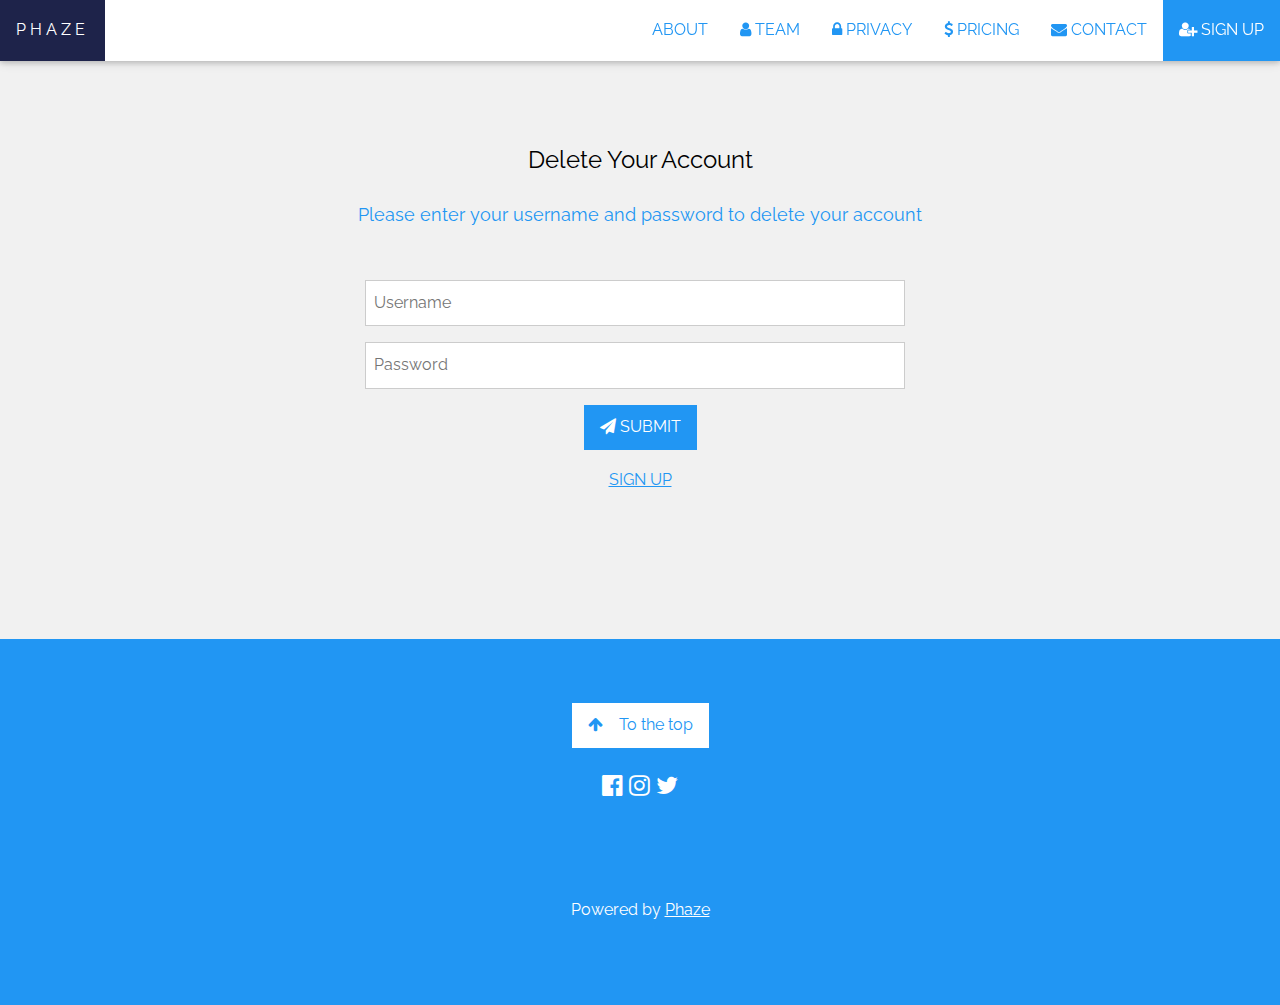
<file: website/templates/delete_page.html>
<!DOCTYPE html>
<html lang="en">

<title>Phaze Login</title>

<meta charset="UTF-8">
<meta name="viewport" content="width=device-width, initial-scale=1">
<link rel="stylesheet" href="https://www.w3schools.com/w3css/4/w3.css"> <!-- Style sheet for the W3css library -->
<link rel="stylesheet" href="https://fonts.googleapis.com/css?family=Raleway"> <!-- Style sheet for imported Google font 'Raleway' -->
<link rel="stylesheet" href="https://cdnjs.cloudflare.com/ajax/libs/font-awesome/4.7.0/css/font-awesome.min.css"> <!-- Style sheet for the the imported icons -->
<link rel="stylesheet"  type = "text/css" href="../static/style/style.css">
<link href="https://fonts.googleapis.com/icon?family=Material+Icons" rel="stylesheet"> <!-- Style sheet for the the imported icons from Google -->
<style>

/* Positions text input sections */
.container1 {
  padding-left: 28%;
  clear: both;
}

</style>

<body class="w3-content w3-white" style="max-width:100%;">
<!-- Navbar on big screen -->
<div class="w3-top">
  <div class="w3-bar w3-white w3-text-blue w3-card" id="myNavbar">

    <!-- Left-sided navbar links -->
    <a href="../../#home" class="w3-bar-item w3-button w3-hover-theme w3-wide">PHAZE</a>

    <!-- Right-sided navbar links -->
    <div class="w3-right w3-hide-small">
      <a href="../../#about" class="w3-bar-item w3-button w3-hover-theme1">ABOUT</a>
      <a href="../../#team" class="w3-bar-item w3-button w3-hover-theme2"><i class="fa fa-user"></i> TEAM</a>
      <a href="../../#privacy" class="w3-bar-item w3-button w3-hover-theme3"><i class="fa fa-lock"></i> PRIVACY</a>
      <a href="../../#pricing" class="w3-bar-item w3-button w3-hover-theme4"><i class="fa fa-usd"></i> PRICING</a>
      <a href="../../#contact" class="w3-bar-item w3-button w3-hover-theme5"><i class="fa fa-envelope"></i> CONTACT</a>
      <a href="/web_register" class="w3-bar-item w3-button w3-hover-opacity w3-hover-blue
      w3-hover-text-white w3-blue" style=""><i class="fa fa-user-plus"></i> SIGN UP</a>
    </div>

    <!-- Small screens will be replaced with a menu icon -->
    <a href="javascript:void(0)" class="w3-bar-item w3-button w3-right w3-hide-large w3-hover-blue w3-hide-medium" onclick="w3_open()">
      <i class="fa fa-bars"></i>
    </a>
  </div>
</div>

<!-- Sidebar menu when the mwnu icon is clicked -->
<nav class="w3-sidebar w3-bar-block w3-blue w3-card w3-animate-left w3-hide-medium w3-hide-large" style="display:none" id="mySidebar">
  <a href="javascript:void(0)" onclick="w3_close()" class="w3-bar-item w3-button w3-large w3-padding-16 w3-hover-theme">Close ×</a>
  <a href="../../#about" onclick="w3_close()" class="w3-bar-item w3-button w3-hover-theme1">ABOUT</a>
  <a href="../../#team" onclick="w3_close()" class="w3-bar-item w3-button w3-hover-theme2"><i class="fa fa-user"></i> TEAM</a>
  <a href="../../#privacy" onclick="w3_close()" class="w3-bar-item w3-button w3-hover-theme3"><i class="fa fa-lock"></i> PRIVACY</a>
  <a href="../../#pricing" onclick="w3_close()" class="w3-bar-item w3-button w3-hover-theme4"><i class="fa fa-usd"></i> PRICING</a>
  <a href="../../#contact" onclick="w3_close()" class="w3-bar-item w3-button w3-hover-theme5"><i class="fa fa-envelope"></i> CONTACT</a>
  <a href="/web_register" onclick="w3_close()" class="w3-bar-item w3-button w3-hover-theme5"><i class="fa fa-sign-in"></i> SIGN UP</a>
</nav>


</header>

<!-- Delete Section -->
<div class="w3-center w3-container w3-light-grey" style="padding:128px 16px" id="contact">

  <!-- Delete header -->
  <h3 class="w3-center">Delete Your Account</h3>

  <!-- Delete sub-heading -->
  <p class="w3-center w3-text-blue w3-large">Please enter your username and password to delete your account</p>
  <div style="margin-top:48px">

    <!-- Input form -->
    <div class="container1">
      <form action="" method="POST" >
        <p><input class="w3-input w3-border" style="width:60%" type="text" placeholder="Username" required name="Name"></p>
        <p><input type="password" class="w3-input w3-border" style="width:60%" type="text" placeholder="Password" name="Password"></p>
    </div>

        <!-- Submit button -->
        <button class="w3-button w3-button w3-hover-opacity w3-hover-blue w3-hover-text-white w3-blue" type="submit">
          <i class="fa fa-paper-plane"></i> SUBMIT
        </button>
        <p class="w3-text-blue w3-hover-text-black"><a href="/web_register">SIGN UP</a></p>
      </form>
  </div>
</div>

<!-- Footer -->
<footer class="w3-center w3-blue w3-padding-64">
  <!-- Back to the top button -->
  <a href=" " class="w3-button w3-white w3-text-blue"><i class="fa fa-arrow-up w3-margin-right"></i>To the top</a>

  <!-- Social media buttons -->
  <div class="w3-xlarge w3-section">
    <a href="https://www.facebook.com/"> <i class="fa fa-facebook-official w3-hover-opacity"></i></a>
    <a href="https://www.instagram.com/"><i class="fa fa-instagram w3-hover-opacity"></i></a>
    <a href="https://twitter.com/?lang=en"><i class="fa fa-twitter w3-hover-opacity"></i></a>
  </div>
  <br></br>

  <!-- Credit -->
  <p>Powered by <a href="../../#home" title="W3.CSS" target="_blank" class="w3-hover-text-green">Phaze</a></p>
</footer>

<script>
// Toggle between showing and hiding the sidebar when clicking the menu icon
var mySidebar = document.getElementById("mySidebar");
function w3_open() {
  if (mySidebar.style.display === 'block') {
    mySidebar.style.display = 'none';
  } else {
    mySidebar.style.display = 'block';
  }
}

// Close the sidebar with the close button
function w3_close() {
    mySidebar.style.display = "none";
}
</script>


</body>
</html>
</file>
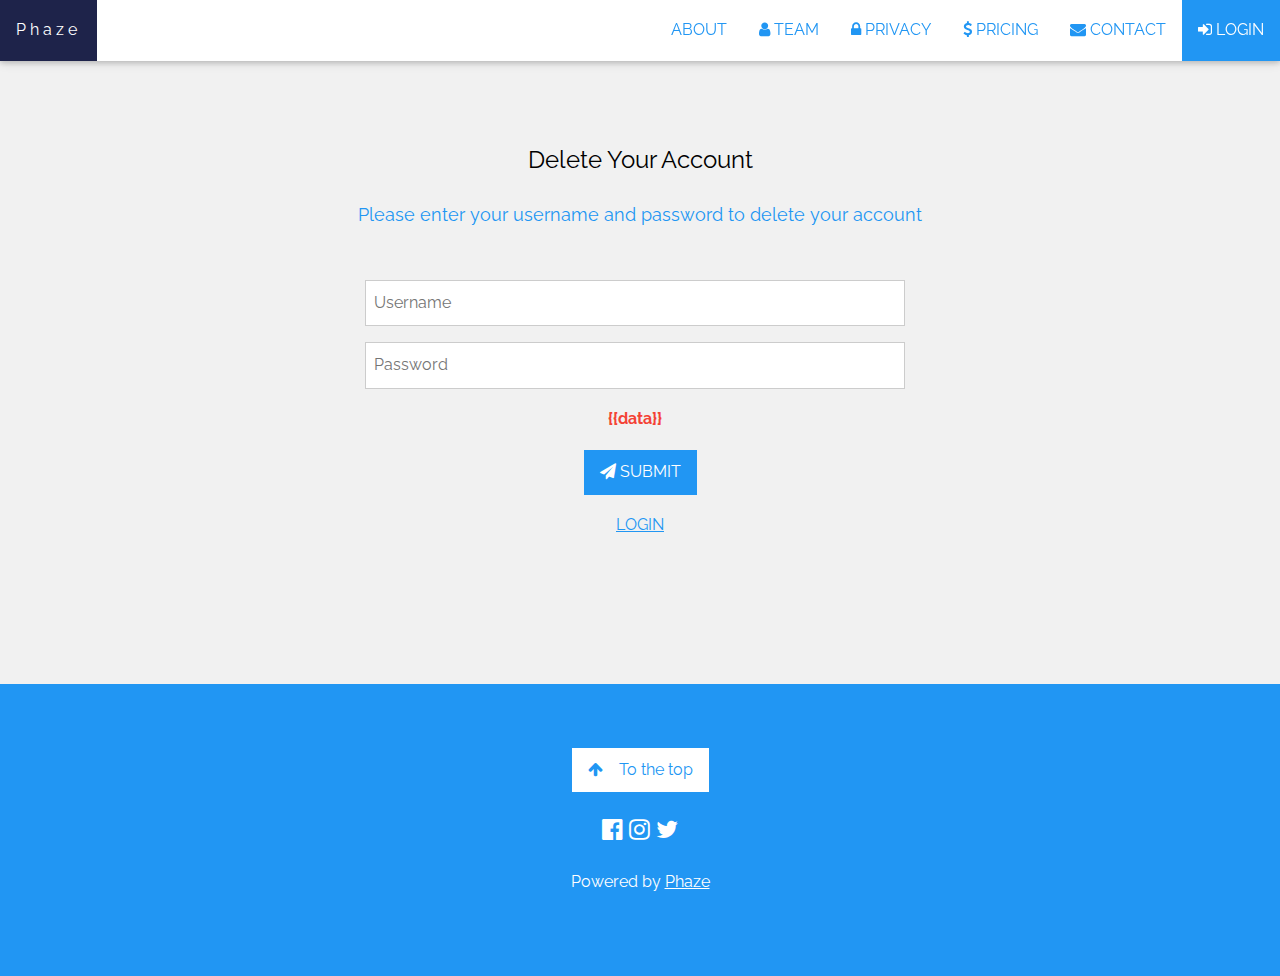
<file: website/templates/error_delete_account.html>
<!DOCTYPE html>
<html lang="en">

<title>Phaze Register</title>

<meta charset="UTF-8">
<meta name="viewport" content="width=device-width, initial-scale=1">
<link rel="stylesheet" href="https://www.w3schools.com/w3css/4/w3.css"> <!-- Style sheet for the W3css library -->
<link rel="stylesheet" href="https://fonts.googleapis.com/css?family=Raleway"> <!-- Style sheet for imported Google font 'Raleway' -->
<link rel="stylesheet" href="https://cdnjs.cloudflare.com/ajax/libs/font-awesome/4.7.0/css/font-awesome.min.css"> <!-- Style sheet for the the imported icons -->
<link rel="stylesheet"  type = "text/css" href="../static/style/style.css">
<link href="https://fonts.googleapis.com/icon?family=Material+Icons" rel="stylesheet"> <!-- Style sheet for the the imported icons from Google -->
<style>
/* Positions text input sections */
.container1 {
  padding-left: 28%;
  clear: both;
}

</style>

<body class="w3-content w3-white" style="max-width:100%;">

<!-- Navbar on big screen -->
<div class="w3-top">
  <div class="w3-bar w3-white w3-text-blue w3-card" id="myNavbar">

    <!-- Left-sided navbar links -->
    <a href="../../#home" class="w3-bar-item w3-button w3-hover-theme w3-wide">Phaze</a>

    <!-- Right-sided navbar links -->
    <div class="w3-right w3-hide-small">
      <a href="../../#about" class="w3-bar-item w3-button w3-hover-theme1">ABOUT</a>
      <a href="../../#team" class="w3-bar-item w3-button w3-hover-theme2"><i class="fa fa-user"></i> TEAM</a>
      <a href="../../#privacy" class="w3-bar-item w3-button w3-hover-theme3"><i class="fa fa-lock"></i> PRIVACY</a>
      <a href="../../#pricing" class="w3-bar-item w3-button w3-hover-theme4"><i class="fa fa-usd"></i> PRICING</a>
      <a href="../../#contact" class="w3-bar-item w3-button w3-hover-theme5"><i class="fa fa-envelope"></i> CONTACT</a>
      <a href="/web_login" class="w3-bar-item w3-button w3-hover-opacity w3-hover-blue
      w3-hover-text-white w3-blue" style=""><i class="fa fa-sign-in"></i> LOGIN</a>
    </div>

    <!-- Small screens will be replaced with a menu icon -->
    <a href="javascript:void(0)" class="w3-bar-item w3-button w3-right w3-hide-large w3-hover-blue w3-hide-medium" onclick="w3_open()">
      <i class="fa fa-bars"></i>
    </a>
  </div>
</div>

<!-- Sidebar menu when the mwnu icon is clicked -->
<nav class="w3-sidebar w3-bar-block w3-blue w3-card w3-animate-left w3-hide-medium w3-hide-large" style="display:none" id="mySidebar">
  <a href="javascript:void(0)" onclick="w3_close()" class="w3-bar-item w3-button w3-large w3-padding-16 w3-hover-theme">Close ×</a>
  <a href="../../#about" onclick="w3_close()" class="w3-bar-item w3-button w3-hover-theme1">ABOUT</a>
  <a href="../../#team" onclick="w3_close()" class="w3-bar-item w3-button w3-hover-theme2"><i class="fa fa-user"></i> TEAM</a>
  <a href="../../#privacy" onclick="w3_close()" class="w3-bar-item w3-button w3-hover-theme3"><i class="fa fa-lock"></i> PRIVACY</a>
  <a href="../../#pricing" onclick="w3_close()" class="w3-bar-item w3-button w3-hover-theme4"><i class="fa fa-usd"></i> PRICING</a>
  <a href="../../#contact" onclick="w3_close()" class="w3-bar-item w3-button w3-hover-theme5"><i class="fa fa-envelope"></i> CONTACT</a>
  <a href="/web_login" onclick="w3_close()" class="w3-bar-item w3-button w3-hover-theme5"><i class="fa fa-sign-in"></i> LOGIN</a>
</nav>


</header>

<!-- Delete Section -->
<div class="w3-center w3-container w3-light-grey" style="padding:128px 16px" id="contact">

  <!-- Delete header -->
  <h3 class="w3-center">Delete Your Account</h3>

  <!-- Delete sub-heading -->
  <p class="w3-center w3-text-blue w3-large">Please enter your username and password to delete your account</p>
  <div style="margin-top:48px">

    <!-- Input form -->
    <div class="container1">
      <form action="" method="POST" >
        <p><input class="w3-input w3-border" style="width:60%" type="text" placeholder="Username" required name="Name"></p>
        <p><input type="password" class="w3-input w3-border" style="width:60%" type="text" placeholder="Password" name="Password"></p>
          <p class=" w3-text-red" style="padding-right: 40%"><b>{{data}}</b></p>
    </div>

          <!-- Submit button -->
          <button class="w3-button w3-button w3-hover-opacity w3-hover-blue w3-hover-text-white w3-blue" type="submit">
            <i class="fa fa-paper-plane"></i> SUBMIT
          </button>
          <p class="w3-text-blue w3-hover-text-black"><a href="/web_login">LOGIN</a></p>
      </form>
  </div>
</div>

<!-- Footer -->
<footer class="w3-center w3-blue w3-padding-64">
  <!-- Back to the top button -->
  <a href=" " class="w3-button w3-white w3-text-blue"><i class="fa fa-arrow-up w3-margin-right"></i>To the top</a>

  <!-- Social media buttons -->
  <div class="w3-xlarge w3-section">
    <a href="https://www.facebook.com/"> <i class="fa fa-facebook-official w3-hover-opacity"></i></a>
    <a href="https://www.instagram.com/"><i class="fa fa-instagram w3-hover-opacity"></i></a>
    <a href="https://twitter.com/?lang=en"><i class="fa fa-twitter w3-hover-opacity"></i></a>
  </div>

  <!-- Credit -->
  <p>Powered by <a href="../../#home" title="W3.CSS" target="_blank" class="w3-hover-text-green">Phaze</a></p>
</footer>

<script>
// Toggle between showing and hiding the sidebar when clicking the menu icon
var mySidebar = document.getElementById("mySidebar");
function w3_open() {
  if (mySidebar.style.display === 'block') {
    mySidebar.style.display = 'none';
  } else {
    mySidebar.style.display = 'block';
  }
}

// Close the sidebar with the close button
function w3_close() {
    mySidebar.style.display = "none";
}
</script>


</body>
</html>
</file>
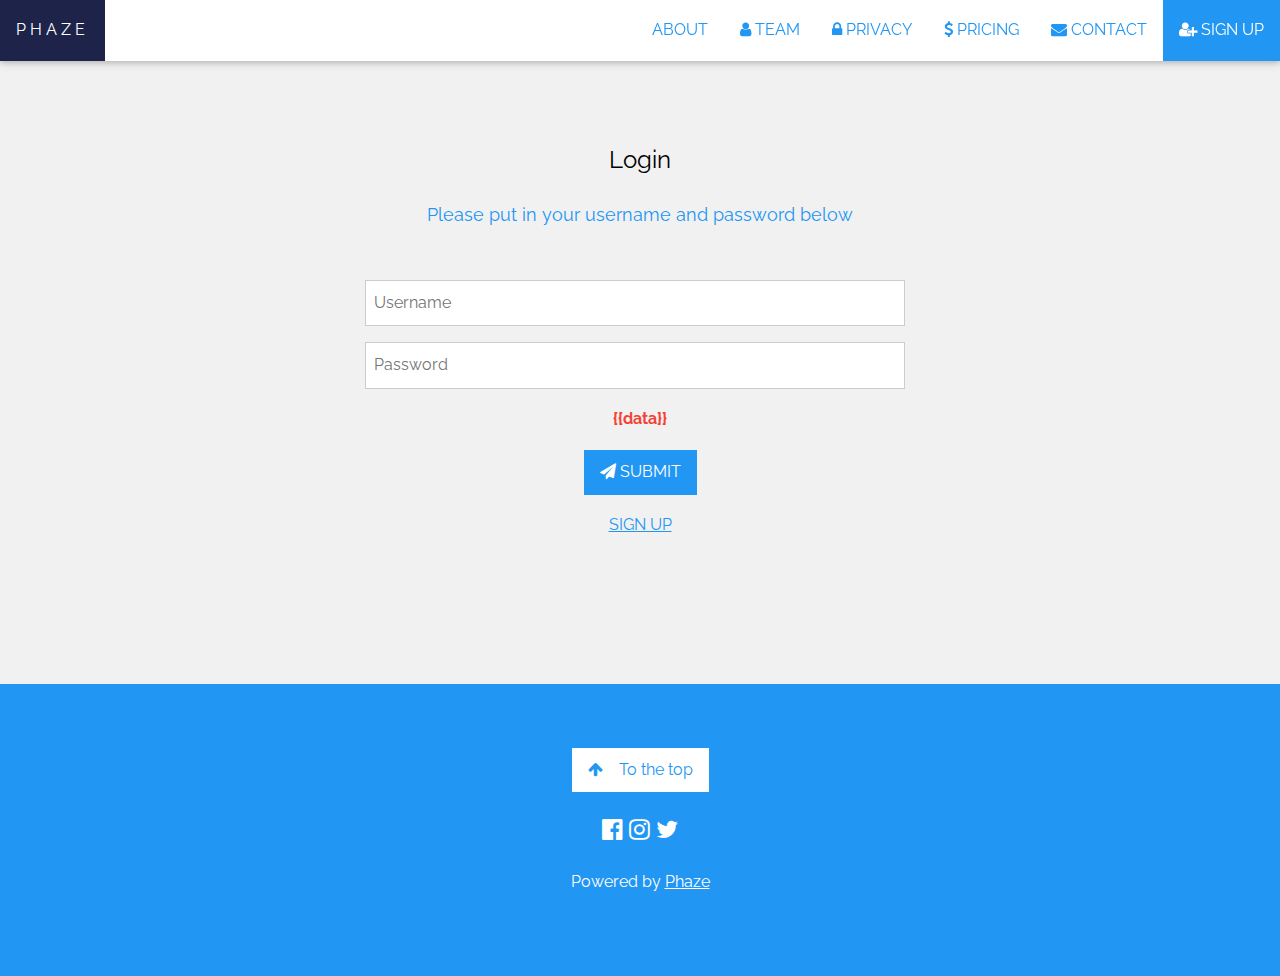
<file: website/templates/error_login.html>
<!DOCTYPE html>
<html lang="en">

<title>Phaze Login</title>

<meta charset="UTF-8">
<meta name="viewport" content="width=device-width, initial-scale=1">
<link rel="stylesheet" href="https://www.w3schools.com/w3css/4/w3.css"> <!-- Style sheet for the W3css library -->
<link rel="stylesheet" href="https://fonts.googleapis.com/css?family=Raleway"> <!-- Style sheet for imported Google font 'Raleway' -->
<link rel="stylesheet" href="https://cdnjs.cloudflare.com/ajax/libs/font-awesome/4.7.0/css/font-awesome.min.css"> <!-- Style sheet for the the imported icons -->
<link rel="stylesheet"  type = "text/css" href="../static/style/style.css">
<link href="https://fonts.googleapis.com/icon?family=Material+Icons" rel="stylesheet"> <!-- Style sheet for the the imported icons from Google -->
<style>
/* Positions text input sections */
.container1 {
  padding-left: 28%;
  clear: both;
}

</style>
<body class="w3-content w3-white" style="max-width:100%;">

<!-- Navbar on big screen -->
<div class="w3-top">
  <div class="w3-bar w3-white w3-text-blue w3-card" id="myNavbar">

    <!-- Left-sided navbar links -->
    <a href="../../#home" class="w3-bar-item w3-button w3-hover-theme w3-wide">PHAZE</a>

    <!-- Right-sided navbar links -->
    <div class="w3-right w3-hide-small">
      <a href="../../#about" class="w3-bar-item w3-button w3-hover-theme1">ABOUT</a>
      <a href="../../#team" class="w3-bar-item w3-button w3-hover-theme2"><i class="fa fa-user"></i> TEAM</a>
      <a href="../../#privacy" class="w3-bar-item w3-button w3-hover-theme3"><i class="fa fa-lock"></i> PRIVACY</a>
      <a href="../../#pricing" class="w3-bar-item w3-button w3-hover-theme4"><i class="fa fa-usd"></i> PRICING</a>
      <a href="../../#contact" class="w3-bar-item w3-button w3-hover-theme5"><i class="fa fa-envelope"></i> CONTACT</a>
      <a href="/web_register" class="w3-bar-item w3-button w3-hover-opacity w3-hover-blue
      w3-hover-text-white w3-blue" style=""><i class="fa fa-user-plus"></i> SIGN UP</a>
    </div>

    <!-- Small screens will be replaced with a menu icon -->
    <a href="javascript:void(0)" class="w3-bar-item w3-button w3-right w3-hide-large w3-hover-blue w3-hide-medium" onclick="w3_open()">
      <i class="fa fa-bars"></i>
    </a>
  </div>
</div>

<!-- Sidebar menu when the mwnu icon is clicked -->
<nav class="w3-sidebar w3-bar-block w3-blue w3-card w3-animate-left w3-hide-medium w3-hide-large" style="display:none" id="mySidebar">
  <a href="javascript:void(0)" onclick="w3_close()" class="w3-bar-item w3-button w3-large w3-padding-16 w3-hover-theme">Close ×</a>
  <a href="../../#about" onclick="w3_close()" class="w3-bar-item w3-button w3-hover-theme1">ABOUT</a>
  <a href="../../#team" onclick="w3_close()" class="w3-bar-item w3-button w3-hover-theme2"><i class="fa fa-user"></i> TEAM</a>
  <a href="../../#privacy" onclick="w3_close()" class="w3-bar-item w3-button w3-hover-theme3"><i class="fa fa-lock"></i> PRIVACY</a>
  <a href="../../#pricing" onclick="w3_close()" class="w3-bar-item w3-button w3-hover-theme4"><i class="fa fa-usd"></i> PRICING</a>
  <a href="../../#contact" onclick="w3_close()" class="w3-bar-item w3-button w3-hover-theme5"><i class="fa fa-envelope"></i> CONTACT</a>
  <a href="/web_register" onclick="w3_close()" class="w3-bar-item w3-button w3-hover-theme5"><i class="fa fa-user-plus"></i> SIGN UP</a>
</nav>

<div class="mySlides w3-animate-opacity">
</div>


</header>

<!-- Login Section -->
<div class="w3-center w3-container w3-light-grey" style="padding:128px 16px" id="contact">

  <!-- Login header -->
  <h3 class="w3-center">Login</h3>

  <!-- Login sub-heading -->
  <p class="w3-center w3-text-blue w3-large">Please put in your username and password below</p>
  <div style="margin-top:48px">

    <!-- Input form -->
    <div class="container1">
      <form action="" method="POST" >
        <p><input class="w3-input w3-border" style="width:60%" type="text" placeholder="Username" required name="Name"></p>
        <p><input type="password" class="w3-input w3-border" style="width:60%" type="text" placeholder="Password" name="Password"></p>
        <p class=" w3-text-red" style="padding-right: 39%"><b>{{data}}</b></p>
    </div>

          <!-- Submit button -->
          <button class="w3-button w3-button w3-hover-opacity w3-hover-blue w3-hover-text-white w3-blue" type="submit">
            <i class="fa fa-paper-plane"></i> SUBMIT
          </button>
          <p class="w3-text-blue w3-hover-text-black"><a href="/web_register">SIGN UP</a></p>
      </form>
  </div>
</div>

<!-- Footer -->
<footer class="w3-center w3-blue w3-padding-64">
  <!-- Back to the top button -->
  <a href=" " class="w3-button w3-white w3-text-blue"><i class="fa fa-arrow-up w3-margin-right"></i>To the top</a>

  <!-- Social media button -->
  <div class="w3-xlarge w3-section">
    <a href="https://www.facebook.com/"> <i class="fa fa-facebook-official w3-hover-opacity"></i></a>
    <a href="https://www.instagram.com/"><i class="fa fa-instagram w3-hover-opacity"></i></a>
    <a href="https://twitter.com/?lang=en"><i class="fa fa-twitter w3-hover-opacity"></i></a>
  </div>

  <!-- Credit -->
  <p>Powered by <a href="../../#home" title="W3.CSS" target="_blank" class="w3-hover-text-green">Phaze</a></p>
</footer>

<script>
// Toggle between showing and hiding the sidebar when clicking the menu icon
var mySidebar = document.getElementById("mySidebar");
function w3_open() {
  if (mySidebar.style.display === 'block') {
    mySidebar.style.display = 'none';
  } else {
    mySidebar.style.display = 'block';
  }
}

// Close the sidebar with the close button
function w3_close() {
    mySidebar.style.display = "none";
}
</script>

</body>
</html>
</file>
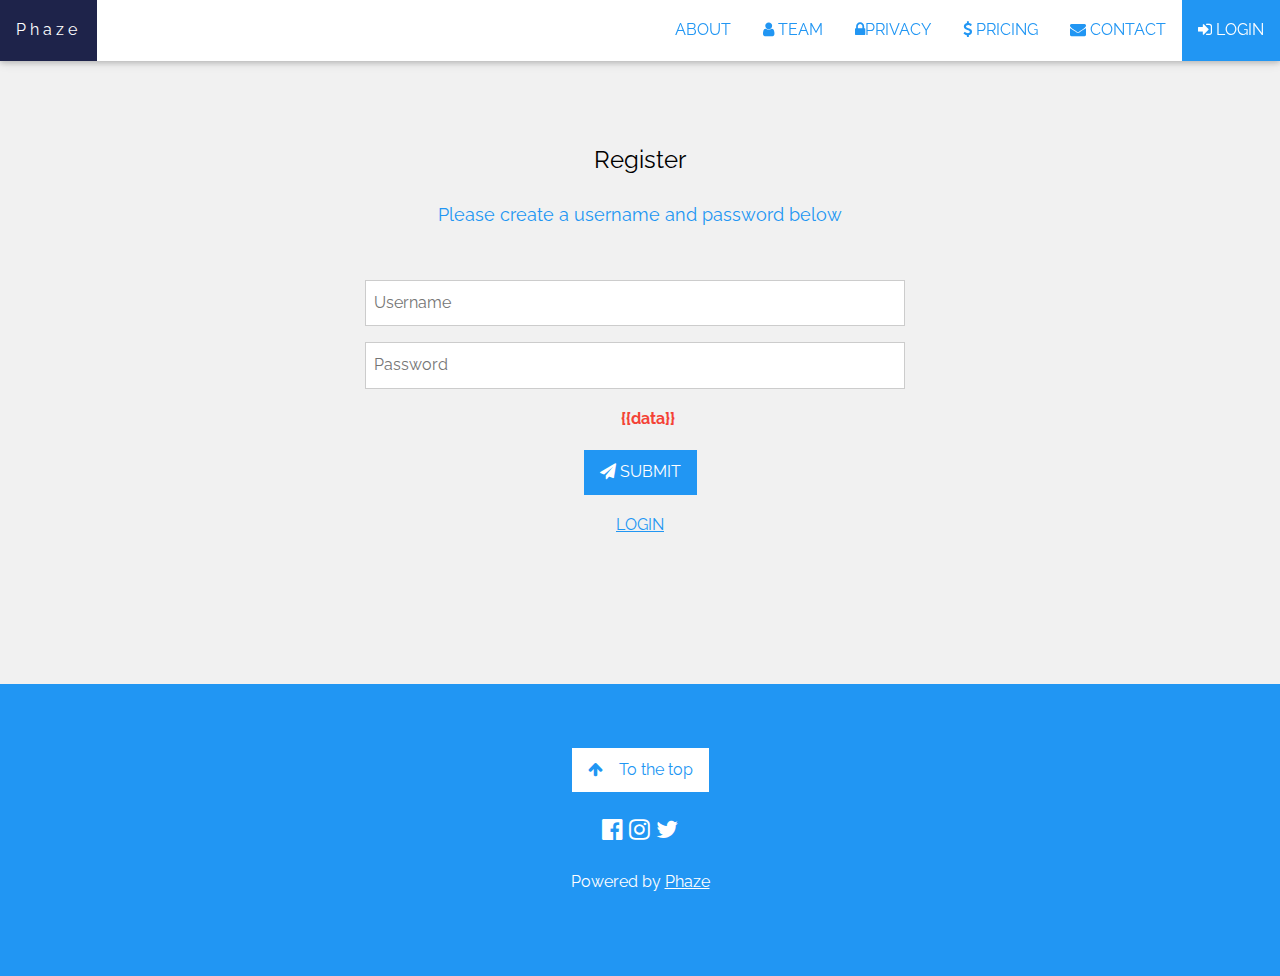
<file: website/templates/error_register.html>
<!DOCTYPE html>
<html lang="en">

<title>Phaze Register</title>

<meta charset="UTF-8">
<meta name="viewport" content="width=device-width, initial-scale=1">
<link rel="stylesheet" href="https://www.w3schools.com/w3css/4/w3.css"> <!-- Style sheet for the W3css library -->
<link rel="stylesheet" href="https://fonts.googleapis.com/css?family=Raleway"> <!-- Style sheet for imported Google font 'Raleway' -->
<link rel="stylesheet" href="https://cdnjs.cloudflare.com/ajax/libs/font-awesome/4.7.0/css/font-awesome.min.css"> <!-- Style sheet for the the imported icons -->
<link rel="stylesheet"  type = "text/css" href="../static/style/style.css">
<link href="https://fonts.googleapis.com/icon?family=Material+Icons" rel="stylesheet"> <!-- Style sheet for the the imported icons from Google -->
<style>
/* Positions text input sections */
.container1 {
  padding-left: 28%;
  clear: both;
}

</style>

<body class="w3-content w3-white" style="max-width:100%;">
  <!-- Navbar on big screen -->
  <div class="w3-top">
    <div class="w3-bar w3-white w3-text-blue w3-card" id="myNavbar">

    <!-- Left-sided navbar links -->
    <a href="../../#home" class="w3-bar-item w3-button w3-hover-theme w3-wide">Phaze</a>

    <!-- Right-sided navbar links -->
    <div class="w3-right w3-hide-small">
      <a href="../../#about" class="w3-bar-item w3-button w3-hover-theme1">ABOUT</a>
      <a href="../../#team" class="w3-bar-item w3-button w3-hover-theme2"><i class="fa fa-user"></i> TEAM</a>
      <a href="../../#privacy" class="w3-bar-item w3-button w3-hover-theme3"><i class="fa fa-lock"></i>PRIVACY</a>
      <a href="../../#pricing" class="w3-bar-item w3-button w3-hover-theme4"><i class="fa fa-usd"></i> PRICING</a>
      <a href="../../#contact" class="w3-bar-item w3-button w3-hover-theme5"><i class="fa fa-envelope"></i> CONTACT</a>
      <a href="/web_login" class="w3-bar-item w3-button w3-hover-opacity w3-hover-blue
      w3-hover-text-white w3-blue" style=""><i class="fa fa-sign-in"></i> LOGIN</a>
    </div>

    <!-- Small screens will be replaced with a menu icon -->
    <a href="javascript:void(0)" class="w3-bar-item w3-button w3-right w3-hide-large w3-hover-blue w3-hide-medium" onclick="w3_open()">
      <i class="fa fa-bars"></i>
    </a>
  </div>
</div>

<!-- Sidebar menu when the mwnu icon is clicked -->
<nav class="w3-sidebar w3-bar-block w3-blue w3-card w3-animate-left w3-hide-medium w3-hide-large" style="display:none" id="mySidebar">
  <a href="javascript:void(0)" onclick="w3_close()" class="w3-bar-item w3-button w3-large w3-padding-16 w3-hover-theme">Close ×</a>
  <a href="../../#about" onclick="w3_close()" class="w3-bar-item w3-button w3-hover-theme1">ABOUT</a>
  <a href="../../#team" onclick="w3_close()" class="w3-bar-item w3-button w3-hover-theme2"><i class="fa fa-user"></i> TEAM</a>
  <a href="../../#privacy" onclick="w3_close()" class="w3-bar-item w3-button w3-hover-theme3"><i class="fa fa-lock"></i>PRIVACY</a>
  <a href="../../#pricing" onclick="w3_close()" class="w3-bar-item w3-button w3-hover-theme4"><i class="fa fa-usd"></i> PRICING</a>
  <a href="../../#contact" onclick="w3_close()" class="w3-bar-item w3-button w3-hover-theme5"><i class="fa fa-envelope"></i> CONTACT</a>
  <a href="/web_login" onclick="w3_close()" class="w3-bar-item w3-button w3-hover-theme5"><i class="fa fa-sign-in"></i> LOGIN</a>
</nav>


</header>

<!-- Register Section -->
<div class="w3-center w3-container w3-light-grey" style="padding:128px 16px" id="contact">

  <!-- Register header -->
  <h3 class="w3-center">Register</h3>

  <!-- Register sub-heading -->
  <p class="w3-center w3-text-blue w3-large">Please create a username and password below</p>
  <div style="margin-top:48px">

    <!-- Input form -->
    <div class="container1">
      <form action="" method="POST" >
        <p><input class="w3-input w3-border" style="width:60%" type="text" placeholder="Username" required name="Name"></p>
        <p><input type="password" class="w3-input w3-border" style="width:60%" type="text" placeholder="Password" name="Password"></p>
          <p class=" w3-text-red" style="padding-right: 37%"><b>{{data}}</b></p>
    </div>

        <!-- Submit button -->
        <button class="w3-button w3-button w3-hover-opacity w3-hover-blue w3-hover-text-white w3-blue" type="submit">
          <i class="fa fa-paper-plane"></i> SUBMIT
        </button>
        <p class="w3-text-blue w3-hover-text-black"><a href="/web_login">LOGIN</a></p>
      </form>
  </div>
</div>

<!-- Footer -->
<footer class="w3-center w3-blue w3-padding-64">
  <!-- Back to the top button -->
  <a href=" " class="w3-button w3-white w3-text-blue"><i class="fa fa-arrow-up w3-margin-right"></i>To the top</a>

  <!-- Social media button -->
  <div class="w3-xlarge w3-section">
    <a href="https://www.facebook.com/"> <i class="fa fa-facebook-official w3-hover-opacity"></i></a>
    <a href="https://www.instagram.com/"><i class="fa fa-instagram w3-hover-opacity"></i></a>
    <a href="https://twitter.com/?lang=en"><i class="fa fa-twitter w3-hover-opacity"></i></a>
  </div>

  <!-- Credit -->
  <p>Powered by <a href="../../#home" title="W3.CSS" target="_blank" class="w3-hover-text-green">Phaze</a></p>
</footer>


<script>
// Toggle between showing and hiding the sidebar when clicking the menu icon
var mySidebar = document.getElementById("mySidebar");
function w3_open() {
  if (mySidebar.style.display === 'block') {
    mySidebar.style.display = 'none';
  } else {
    mySidebar.style.display = 'block';
  }
}

// Close the sidebar with the close button
function w3_close() {
    mySidebar.style.display = "none";
}
</script>


</body>
</html>
</file>
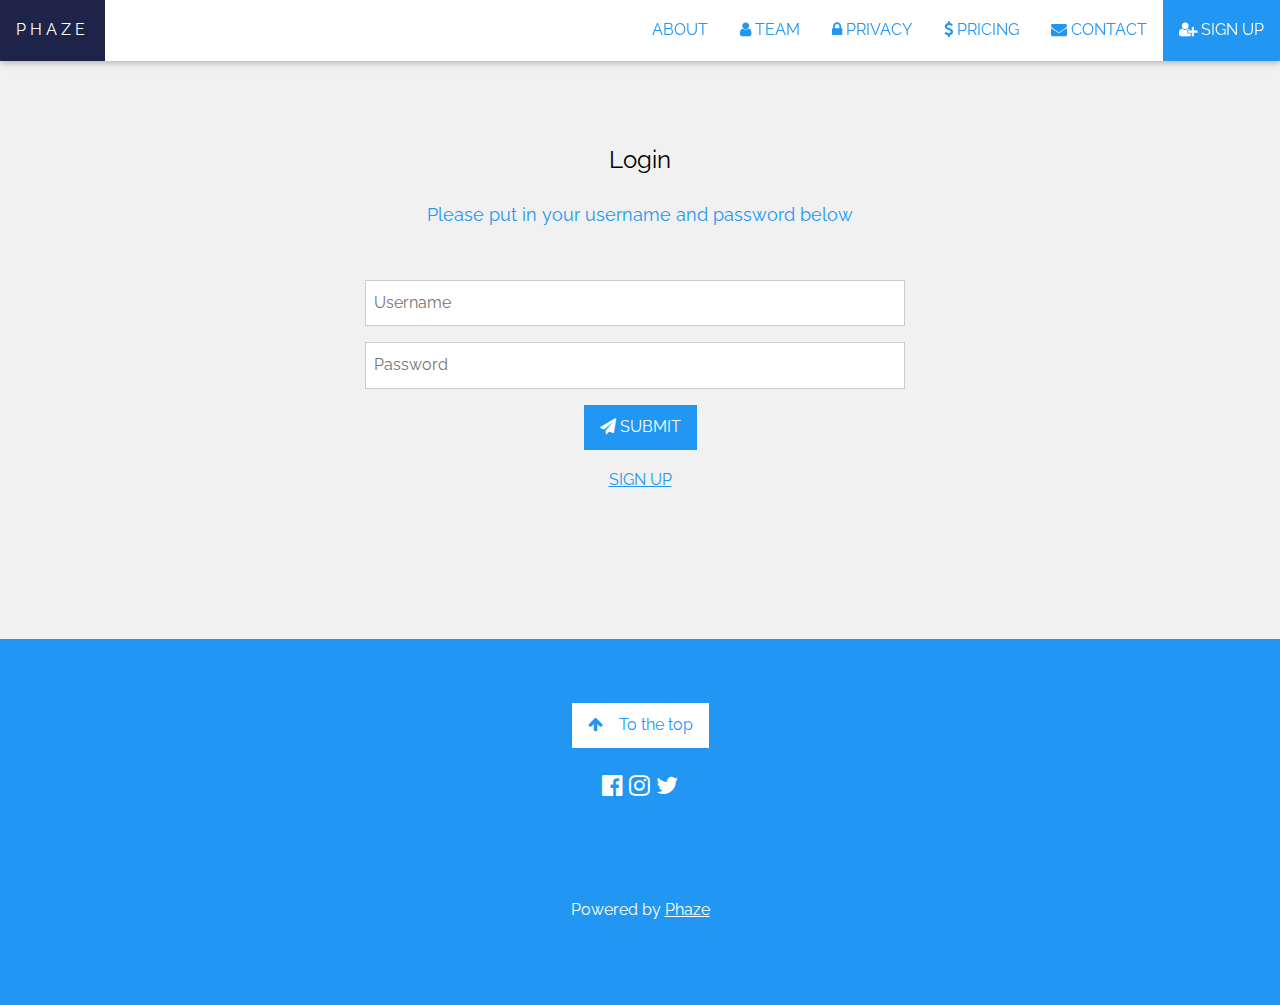
<file: website/templates/login.html>
<!DOCTYPE html>
<html lang="en">

<title>Phaze Login</title>

<meta charset="UTF-8">
<meta name="viewport" content="width=device-width, initial-scale=1">
<link rel="stylesheet" href="https://www.w3schools.com/w3css/4/w3.css"> <!-- Style sheet for the W3css library -->
<link rel="stylesheet" href="https://fonts.googleapis.com/css?family=Raleway"> <!-- Style sheet for imported Google font 'Raleway' -->
<link rel="stylesheet" href="https://cdnjs.cloudflare.com/ajax/libs/font-awesome/4.7.0/css/font-awesome.min.css"> <!-- Style sheet for the the imported icons -->
<link rel="stylesheet"  type = "text/css" href="../static/style/style.css">
<link href="https://fonts.googleapis.com/icon?family=Material+Icons" rel="stylesheet"> <!-- Style sheet for the the imported icons from Google -->
<style>

.container1 {
  padding-left: 28%;
  clear: both;
}

</style>

<body class="w3-content w3-white" style="max-width:100%;">
  <!-- Navbar on big screen -->
  <div class="w3-top">
    <div class="w3-bar w3-white w3-text-blue w3-card" id="myNavbar">

      <!-- Left-sided navbar links -->
      <a href="../../#home" class="w3-bar-item w3-button w3-hover-theme w3-wide">PHAZE</a>

      <!-- Right-sided navbar links -->
      <div class="w3-right w3-hide-small">
        <a href="../../#about" class="w3-bar-item w3-button w3-hover-theme1">ABOUT</a>
        <a href="../../#team" class="w3-bar-item w3-button w3-hover-theme2"><i class="fa fa-user"></i> TEAM</a>
        <a href="../../#privacy" class="w3-bar-item w3-button w3-hover-theme3"><i class="fa fa-lock"></i> PRIVACY</a>
        <a href="../../#pricing" class="w3-bar-item w3-button w3-hover-theme4"><i class="fa fa-usd"></i> PRICING</a>
        <a href="../../#contact" class="w3-bar-item w3-button w3-hover-theme5"><i class="fa fa-envelope"></i> CONTACT</a>
        <a href="/web_register" class="w3-bar-item w3-button w3-hover-opacity w3-hover-blue w3-hover-text-white w3-blue" style=""><i class="fa fa-user-plus"></i> SIGN UP</a>
      </div>

      <!-- Small screens will be replaced with a menu icon -->
      <a href="javascript:void(0)" class="w3-bar-item w3-button w3-right w3-hide-large w3-hover-blue w3-hide-medium" onclick="w3_open()">
        <i class="fa fa-bars"></i>
      </a>
    </div>
  </div>

<!-- Sidebar menu when the mwnu icon is clicked -->
<nav class="w3-sidebar w3-bar-block w3-blue w3-card w3-animate-left w3-hide-medium w3-hide-large" style="display:none" id="mySidebar">
  <a href="javascript:void(0)" onclick="w3_close()" class="w3-bar-item w3-button w3-large w3-padding-16 w3-hover-theme">Close ×</a>
  <a href="../../#about" onclick="w3_close()" class="w3-bar-item w3-button w3-hover-theme1">ABOUT</a>
  <a href="../../#team" onclick="w3_close()" class="w3-bar-item w3-button w3-hover-theme2"><i class="fa fa-user"></i> TEAM</a>
  <a href="../../#privacy" onclick="w3_close()" class="w3-bar-item w3-button w3-hover-theme3"><i class="fa fa-lock"></i> PRIVACY</a>
  <a href="../../#pricing" onclick="w3_close()" class="w3-bar-item w3-button w3-hover-theme4"><i class="fa fa-usd"></i> PRICING</a>
  <a href="../../#contact" onclick="w3_close()" class="w3-bar-item w3-button w3-hover-theme5"><i class="fa fa-envelope"></i> CONTACT</a>
  <a href="/web_register" onclick="w3_close()" class="w3-bar-item w3-button w3-hover-theme5"><i class="fa fa-sign-in"></i> SIGN UP</a>
</nav>


</header>

<!-- Login Section -->
<div class="w3-center w3-container w3-light-grey" style="padding:128px 16px" id="contact">

  <!-- Login header -->
  <h3 class="w3-center">Login</h3>

  <!-- Login sub-heading -->
  <p class="w3-center w3-text-blue w3-large">Please put in your username and password below</p>
  <div style="margin-top:48px">

    <!-- Input form -->
    <div class="container1">
      <form action="" method="POST" >
        <p><input class="w3-input w3-border" style="width:60%" type="text" placeholder="Username" required name="Name"></p>
        <p><input type="password" class="w3-input w3-border" style="width:60%" type="text" placeholder="Password" name="Password"></p>
    </div>

        <!-- Submit button -->
        <button class="w3-button w3-button w3-hover-opacity w3-hover-blue w3-hover-text-white w3-blue" type="submit">
          <i class="fa fa-paper-plane"></i> SUBMIT
        </button>
        <p class="w3-text-blue w3-hover-text-black"><a href="/web_register">SIGN UP</a></p>
      </form>
  </div>
</div>

<!-- Footer -->
<footer class="w3-center w3-blue w3-padding-64">
  <!-- Back to the top button -->
  <a href=" " class="w3-button w3-white w3-text-blue"><i class="fa fa-arrow-up w3-margin-right"></i>To the top</a>

  <!-- Social media buttons -->
  <div class="w3-xlarge w3-section">
    <a href="https://www.facebook.com/"> <i class="fa fa-facebook-official w3-hover-opacity"></i></a>
    <a href="https://www.instagram.com/"><i class="fa fa-instagram w3-hover-opacity"></i></a>
    <a href="https://twitter.com/?lang=en"><i class="fa fa-twitter w3-hover-opacity"></i></a>
  </div>
  <br></br>

  <!-- Credit -->
  <p>Powered by <a href="../../#home" title="W3.CSS" target="_blank" class="w3-hover-text-green">Phaze</a></p>
</footer>


<script>
// Toggle between showing and hiding the sidebar when clicking the menu icon
var mySidebar = document.getElementById("mySidebar");
function w3_open() {
  if (mySidebar.style.display === 'block') {
    mySidebar.style.display = 'none';
  } else {
    mySidebar.style.display = 'block';
  }
}

// Close the sidebar with the close button
function w3_close() {
    mySidebar.style.display = "none";
}
</script>

</body>
</html>
</file>
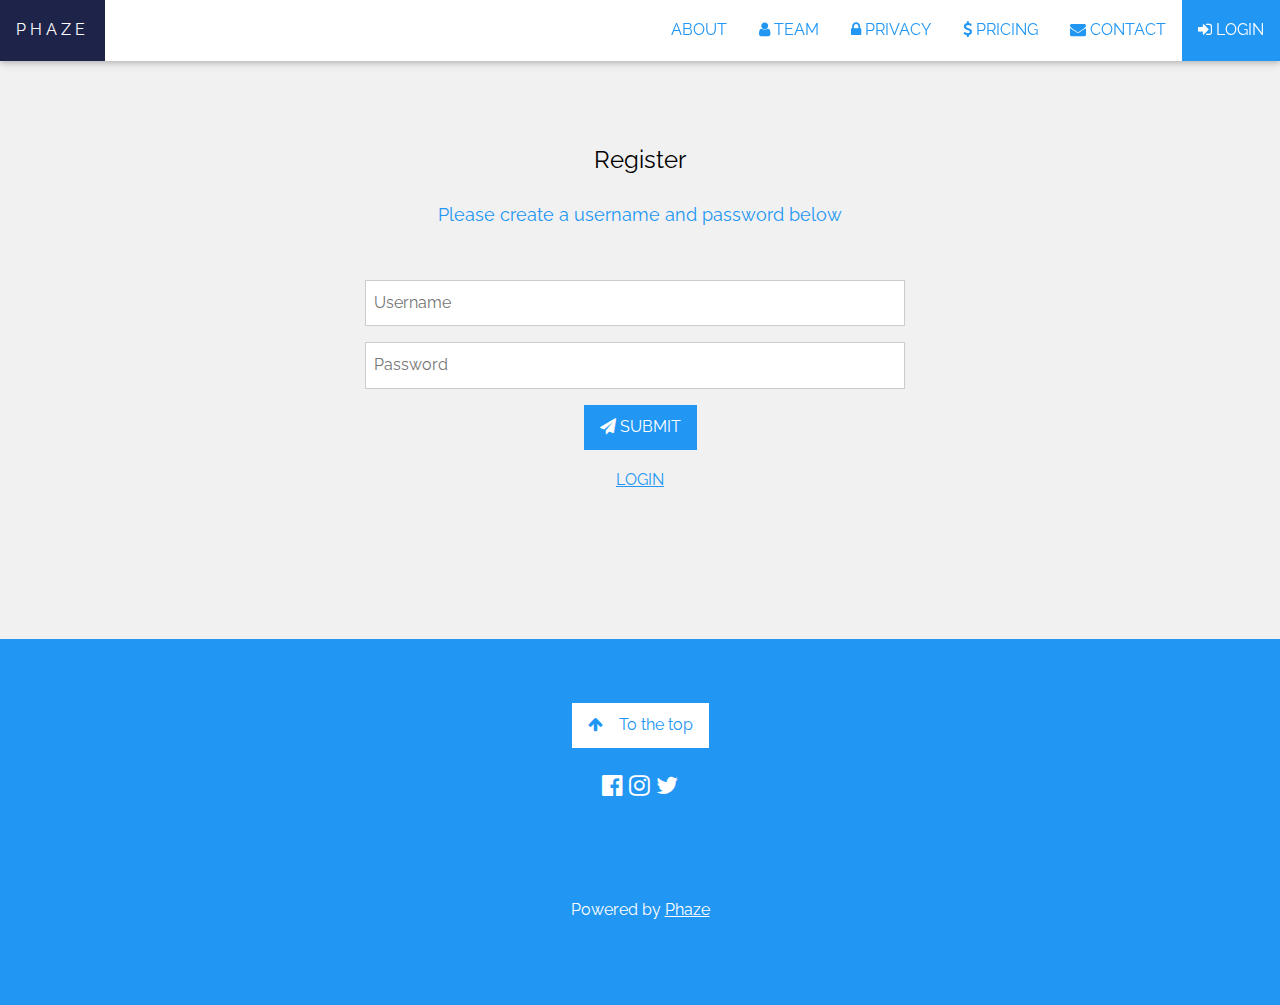
<file: website/templates/register.html>
<!DOCTYPE html>
<html lang="en">

<title>Phaze Register</title>

<meta charset="UTF-8">
<meta name="viewport" content="width=device-width, initial-scale=1">
<link rel="stylesheet" href="https://www.w3schools.com/w3css/4/w3.css"> <!-- Style sheet for the W3css library -->
<link rel="stylesheet" href="https://fonts.googleapis.com/css?family=Raleway"> <!-- Style sheet for imported Google font 'Raleway' -->
<link rel="stylesheet" href="https://cdnjs.cloudflare.com/ajax/libs/font-awesome/4.7.0/css/font-awesome.min.css"> <!-- Style sheet for the the imported icons -->
<link rel="stylesheet"  type = "text/css" href="../static/style/style.css">
<link href="https://fonts.googleapis.com/icon?family=Material+Icons" rel="stylesheet"> <!-- Style sheet for the the imported icons from Google -->
<style>

/* Positions text input sections */
.container1 {
  padding-left: 28%;
  clear: both;
}
</style>
<body class="w3-content w3-white" style="max-width:100%;">
<!-- Navbar on big screen -->
<div class="w3-top">
  <div class="w3-bar w3-white w3-text-blue w3-card" id="myNavbar">

    <!-- Left-sided navbar links -->
    <a href="../../#home" class="w3-bar-item w3-button w3-hover-theme w3-wide">PHAZE</a>

    <!-- Right-sided navbar links -->
    <div class="w3-right w3-hide-small">
      <a href="../../#about" class="w3-bar-item w3-button w3-hover-theme1">ABOUT</a>
      <a href="../../#team" class="w3-bar-item w3-button w3-hover-theme2"><i class="fa fa-user"></i> TEAM</a>
      <a href="../../#privacy" class="w3-bar-item w3-button w3-hover-theme3"><i class="fa fa-lock"></i> PRIVACY</a>
      <a href="../../#pricing" class="w3-bar-item w3-button w3-hover-theme4"><i class="fa fa-usd"></i> PRICING</a>
      <a href="../../#contact" class="w3-bar-item w3-button w3-hover-theme5"><i class="fa fa-envelope"></i> CONTACT</a>
      <a href="/web_login" class="w3-bar-item w3-button w3-hover-opacity w3-hover-blue
      w3-hover-text-white w3-blue" style=""><i class="fa fa-sign-in"></i> LOGIN</a>
    </div>

    <!-- Small screens will be replaced with a menu icon -->
    <a href="javascript:void(0)" class="w3-bar-item w3-button w3-right w3-hide-large w3-hover-blue w3-hide-medium" onclick="w3_open()">
      <i class="fa fa-bars"></i>
    </a>
  </div>
</div>

<!-- Sidebar menu when the mwnu icon is clicked -->
<nav class="w3-sidebar w3-bar-block w3-blue w3-card w3-animate-left w3-hide-medium w3-hide-large" style="display:none" id="mySidebar">
  <a href="javascript:void(0)" onclick="w3_close()" class="w3-bar-item w3-button w3-large w3-padding-16 w3-hover-theme">Close ×</a>
  <a href="../../#about" onclick="w3_close()" class="w3-bar-item w3-button w3-hover-theme1">ABOUT</a>
  <a href="../../#team" onclick="w3_close()" class="w3-bar-item w3-button w3-hover-theme2"><i class="fa fa-user"></i> TEAM</a>
  <a href="../../#privacy" onclick="w3_close()" class="w3-bar-item w3-button w3-hover-theme3"><i class="fa fa-lock"></i> PRIVACY</a>
  <a href="../../#pricing" onclick="w3_close()" class="w3-bar-item w3-button w3-hover-theme4"><i class="fa fa-usd"></i> PRICING</a>
  <a href="../../#contact" onclick="w3_close()" class="w3-bar-item w3-button w3-hover-theme5"><i class="fa fa-envelope"></i> CONTACT</a>
  <a href="../../#web_login" onclick="w3_close()" class="w3-bar-item w3-button w3-hover-theme5"><i class="fa fa-sign-in"></i> LOGIN</a>
</nav>


</header>

<!-- Register Section -->
<div class="w3-center w3-container w3-light-grey" style="padding:128px 16px" id="contact">

    <!-- Register header -->
  <h3 class="w3-center">Register</h3>

  <!-- Register sub-heading -->
  <p class="w3-center w3-text-blue w3-large">Please create a username and password below</p>
  <div style="margin-top:48px">

    <!-- Input form -->
    <div class="container1">
      <form action="" method="POST" >
        <p><input class="w3-input w3-border" style="width:60%" type="text" placeholder="Username" required name="Name"></p>
        <p><input type="password" class="w3-input w3-border" style="width:60%" type="text" placeholder="Password" name="Password"></p>
    </div>
          <!-- Submit button -->
          <button class="w3-button w3-button w3-hover-opacity w3-hover-blue w3-hover-text-white w3-blue" type="submit">
            <i class="fa fa-paper-plane"></i> SUBMIT
          </button>
          <p class="w3-text-blue w3-hover-text-black"><a href="/web_login">LOGIN</a></p>
      </form>
  </div>
</div>

<!-- Footer -->
<footer class="w3-center w3-blue w3-padding-64">
  <!-- Back to the top button -->
  <a href=" " class="w3-button w3-white w3-text-blue"><i class="fa fa-arrow-up w3-margin-right"></i>To the top</a>

  <!-- Social media buttons -->
  <div class="w3-xlarge w3-section">
    <a href="https://www.facebook.com/"> <i class="fa fa-facebook-official w3-hover-opacity"></i></a>
    <a href="https://www.instagram.com/"><i class="fa fa-instagram w3-hover-opacity"></i></a>
    <a href="https://twitter.com/?lang=en"><i class="fa fa-twitter w3-hover-opacity"></i></a>
  </div>
  <br></br>

  <!-- Credit -->
  <p>Powered by <a href="../../#home" title="W3.CSS" target="_blank" class="w3-hover-text-green">Phaze</a></p>
</footer>

<script>
// Toggle between showing and hiding the sidebar when clicking the menu icon
var mySidebar = document.getElementById("mySidebar");
function w3_open() {
  if (mySidebar.style.display === 'block') {
    mySidebar.style.display = 'none';
  } else {
    mySidebar.style.display = 'block';
  }
}

// Close the sidebar with the close button
function w3_close() {
    mySidebar.style.display = "none";
}
</script>

</body>
</html>
</file>
<file: website/static/style/style.css>
#logo img {
   width: 100%;
   height: 100%;
}

.container1 {
  padding-left: 28%;
  clear: both;
}

/* Create three equal columns that floats next to each other */
.column {
float: left;
width: 100%;
padding: 10px;
height: 300px;
}

/* Create three equal columns that floats next to each other */
.column1 {
float: left;
width: 33.33%;
padding: 10px;
height: 80%;
}

/* Create three equal columns that floats next to each other */
.column2 {
float: left;
width: 50%;
padding: 10px;
height: 300px;
}

/* Create three equal columns that floats next to each other */
.column3 {
float: left;
width: 50%;
text-align: center;
padding: 10px;
height: 100px;
}

/* Create three equal columns that floats next to each other */
.column4 {
float: left;
width: 100%;
text-align: center;
padding: 10px;
height: 100px;
}

/* Create three equal columns that floats next to each other */
.column5 {
float: left;
width: 50%;
text-align: center;
padding: 10px;
height: 100px;
}


/* Clear floats after the columns */
.row:after {
content: "";
display: table;
clear: both;
}

/* Clear floats after the columns */
.row3:after {
content: "";
display: table;
clear: both;
padding-bottom: 50px;
}

/* Popup container */
.popup {
  position: relative;
  cursor: pointer;
  -webkit-user-select: none;
  -moz-user-select: none;
  -ms-user-select: none;
  user-select: none;
}

/* The style of the popup bubble */
.popup .popuptext {
  visibility: hidden;
  width: 190px;
  background-color: #555;
  color: #fff;
  text-align: center;
  border-radius: 6px;
  padding: 6px 0;
  position: absolute;
  z-index: 1;
  bottom: 125%;
  left: 50%;
  margin-left: -80px;
}

/* Popup arrow on the popup bubble */
.popup .popuptext::after {
  content: "";
  position: absolute;
  top: 100%;
  left: 50%;
  margin-left: -5px;
  border-width: 10px;
  border-style: solid;
  border-color: #555 transparent transparent transparent;
}

/* Animation fade in timing for the popup when activated*/
.popup .show {
  visibility: visible;
  -webkit-animation: fadeIn 0.85s;
  animation: fadeIn 0.85s;
}

/* Starting to end opacity when pop up activated */
@-webkit-keyframes fadeIn {
  from {opacity: 0;}
  to {opacity: 1;}
}

/* Starting to end opacity when pop up activated */
@keyframes fadeIn {
  from {opacity: 0;}
  to {opacity:1 ;}
}

/* These display the summarised text upon loading the page */
#more {display: none;}
#more1 {display: none;}
#more2 {display: none;}
#more3 {display: none;}

/* Default to these fonts if Google 'Raleway' is not compatible  */
body {
  font-family: Helvetica, sans-serif;
}

/* Default font size */
body {font-size: 16px;}

/* Positioning and sizing the image in the slideshow carousel */
img {
  padding-top: 20px;
  background-position: center;
  background-size: cover;
  max-height:1000px }

/* When moving along the page it creates a smooth scroll transition from one section of the page to another */
html {
  scroll-behavior: smooth;
}

/* When the mouse is hovering over an element the cursor will become a pointer  */
.w3-left, .w3-right, .w3-badge {cursor:pointer}

/* Adds font styling */
body,h1,h2,h3,h4,h5,h6 {
  font-family: "Raleway", sans-serif
}

/* Adding default height and line-height for text. */
body, html {
  height: 100%;
  line-height: 1.8;
}

/* Applying padding to the contact form section */
.contact_container {
  padding-left: 25%;
  padding-right: 25%;
  clear: both;
}

/* Centering the send button in the contact form in the Contact Section */
.send_button {
  text-align: center;
}

/* Adds padding to elements in the Navbar and to the buttons on this page. */
.w3-bar .w3-button {
  padding: 16px;
}

/* Full height image header */
.bgimg-1 {
  background-position: center;
  background-size: cover;
  background-image: url("static/image/macbook4.png");
  min-height: 100%;
}


.w3-hover-theme1:hover {color:#fff !important; background-color:#343b7f !important}
.w3-hover-theme2:hover {color:#fff !important; background-color:#2a52b2 !important}
.w3-theme3 {color:#fff !important; background-color:#245ad5 !important}
.w3-hover-theme3:hover {color:#fff !important; background-color:#245ad5 !important}
.w3-hover-theme4:hover {color:#fff !important; background-color:#1474c2 !important}
.w3-hover-theme5:hover {color:#fff !important; background-color:#0781d5 !important}
.w3-hover-theme:hover {color:#fff !important; background-color:#1e234a !important}
</file>
